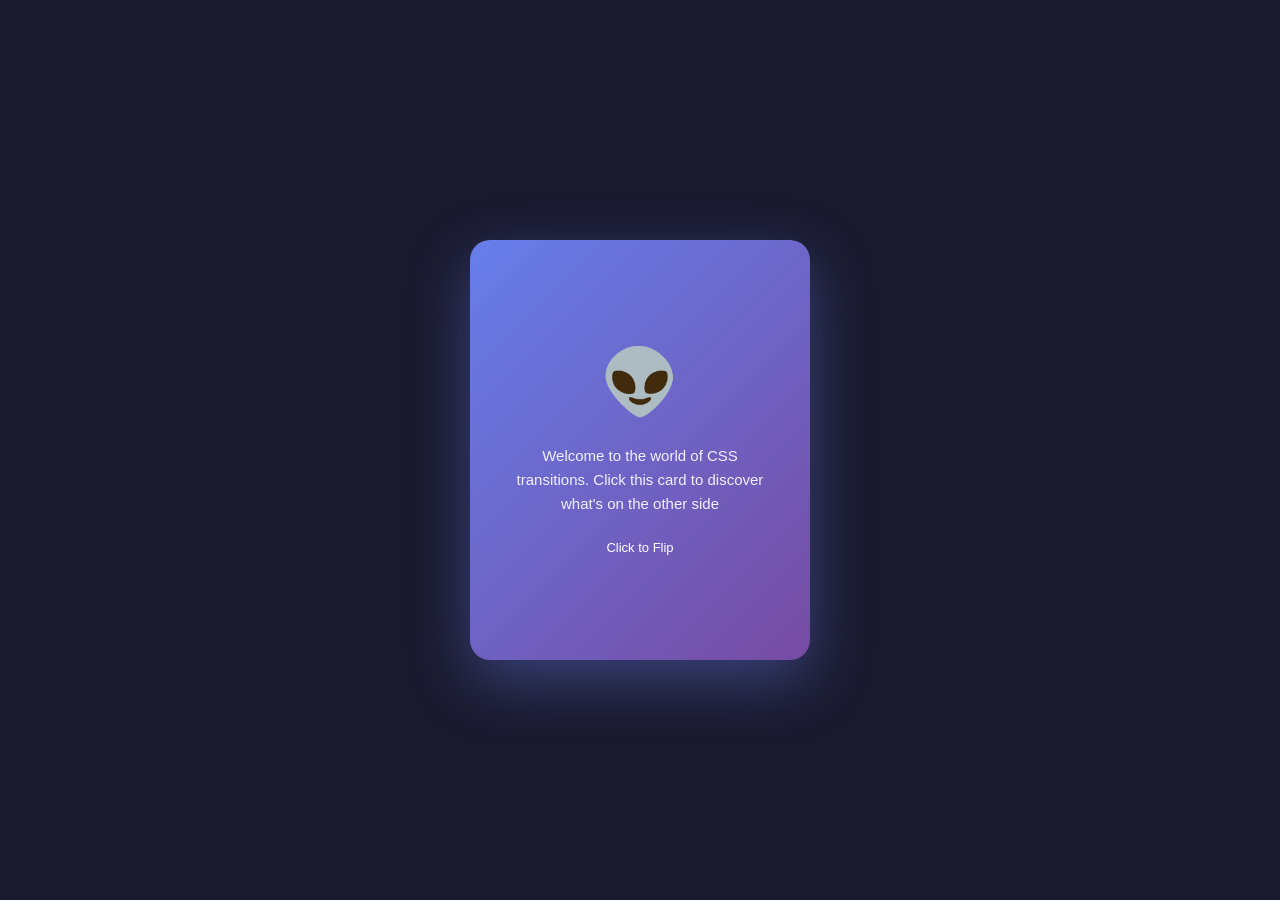
<file: index.html>
<!DOCTYPE html>
<html lang="en">
<head>
    <meta charset="UTF-8">
    <meta name="viewport" content="width=device-width, initial-scale=1.0">
    <title> Flip Card </title>
    <link rel="stylesheet" href="flip.css">
</head>
<body>

    <div class="card-container" id="cardContainer">

            <div class="card" id=card>
            <!-- front side of the card -->
                    <div class="card-face card-front">
                        <div class="icon">👽</div>
                        <p> Welcome to the world of CSS transitions. Click this card to discover what's on the other side</p>
                        <div class="hint"> Click to Flip </div>
                    </div>
            <!-- Back Side of the Card-->
             <div class="card-face card-back"      >
                <div class="icon">✅</div>
                <h2> You Found It!</h2>
                <p> Great Job! This is the back of the card. CSS 3d transforms make this smooth flip effect possible</p>
             </div>  
            </div>
    </div>

    <script>
        let flipped = false;

        document.getElementById('cardContainer').onclick = function(){
            let card = document.getElementById('card');
            if(flipped){
                card.style.transform = 'rotateY(0deg)';
            }else{
                card.style.transform = 'rotateY(180deg)';
            }

            flipped = !flipped;
        };
    </script>
</body>
</html>
</file>
<file: flip.css>
*{
    margin: 0;
    padding: 0;
    box-sizing: border-box;
    color: white;
}

body{
    min-height: 100vh;
    display: flex;
    align-items: center;
    justify-content: center;
    background: #1a1a2e;
    font-family: 'Segoe UI', Tahoma, Geneva, Verdana, sans-serif;
}

.card-container{
    width: 340px;
    height: 420px;
    perspective: 1000px;
    cursor: pointer;
}

.card{
    width: 100%;
    height: 100%;
    position: relative;
    transform-style: preserve-3d;
    transition: transform 0.7s;
}

.card-face{
    position: absolute;
    width: 100%;
    height: 100%;
    backface-visibility: hidden;
    border-radius: 20px;
    display: flex;
    flex-direction: column;
    align-items: center;
    justify-content: center;
    padding: 40px;
    text-align: center;
}

.card-front{
    background: linear-gradient(135deg, #667eea, #764ba2);
    color: #fff;
    box-shadow: 0 20px 60px rgba(102, 126, 234, 0.4);
}

.card-front .icon{
    font-size: 64px;
    margin-bottom: 24px;
}

.card-front h2{
    font-size: 26px;
    margin-bottom: 15px;
}
.card-front p{
    font-size: 15px;
    line-height: 1.6;
    opacity: 0.9;
}

.card-back{
    background: linear-gradient(135deg, #f093fb, #f5576c);
    color: #fff;
    transform: rotateY(180deg);
    box-shadow: 0 20px 60px rgba(245, 87, 108, 0.4);
}

.card-back .icon{
    font-size: 64px;
    margin-bottom: 24px;
}

.card-back h2{
    font-size: 26px;
    line-height: 1.6;
}

.card-back p{
    font-size: 15px;
    line-height: 1.6;
    opacity: 0.85;
}

.hint{
margin-top: 24px;
font-size: 13px;

}
</file>
